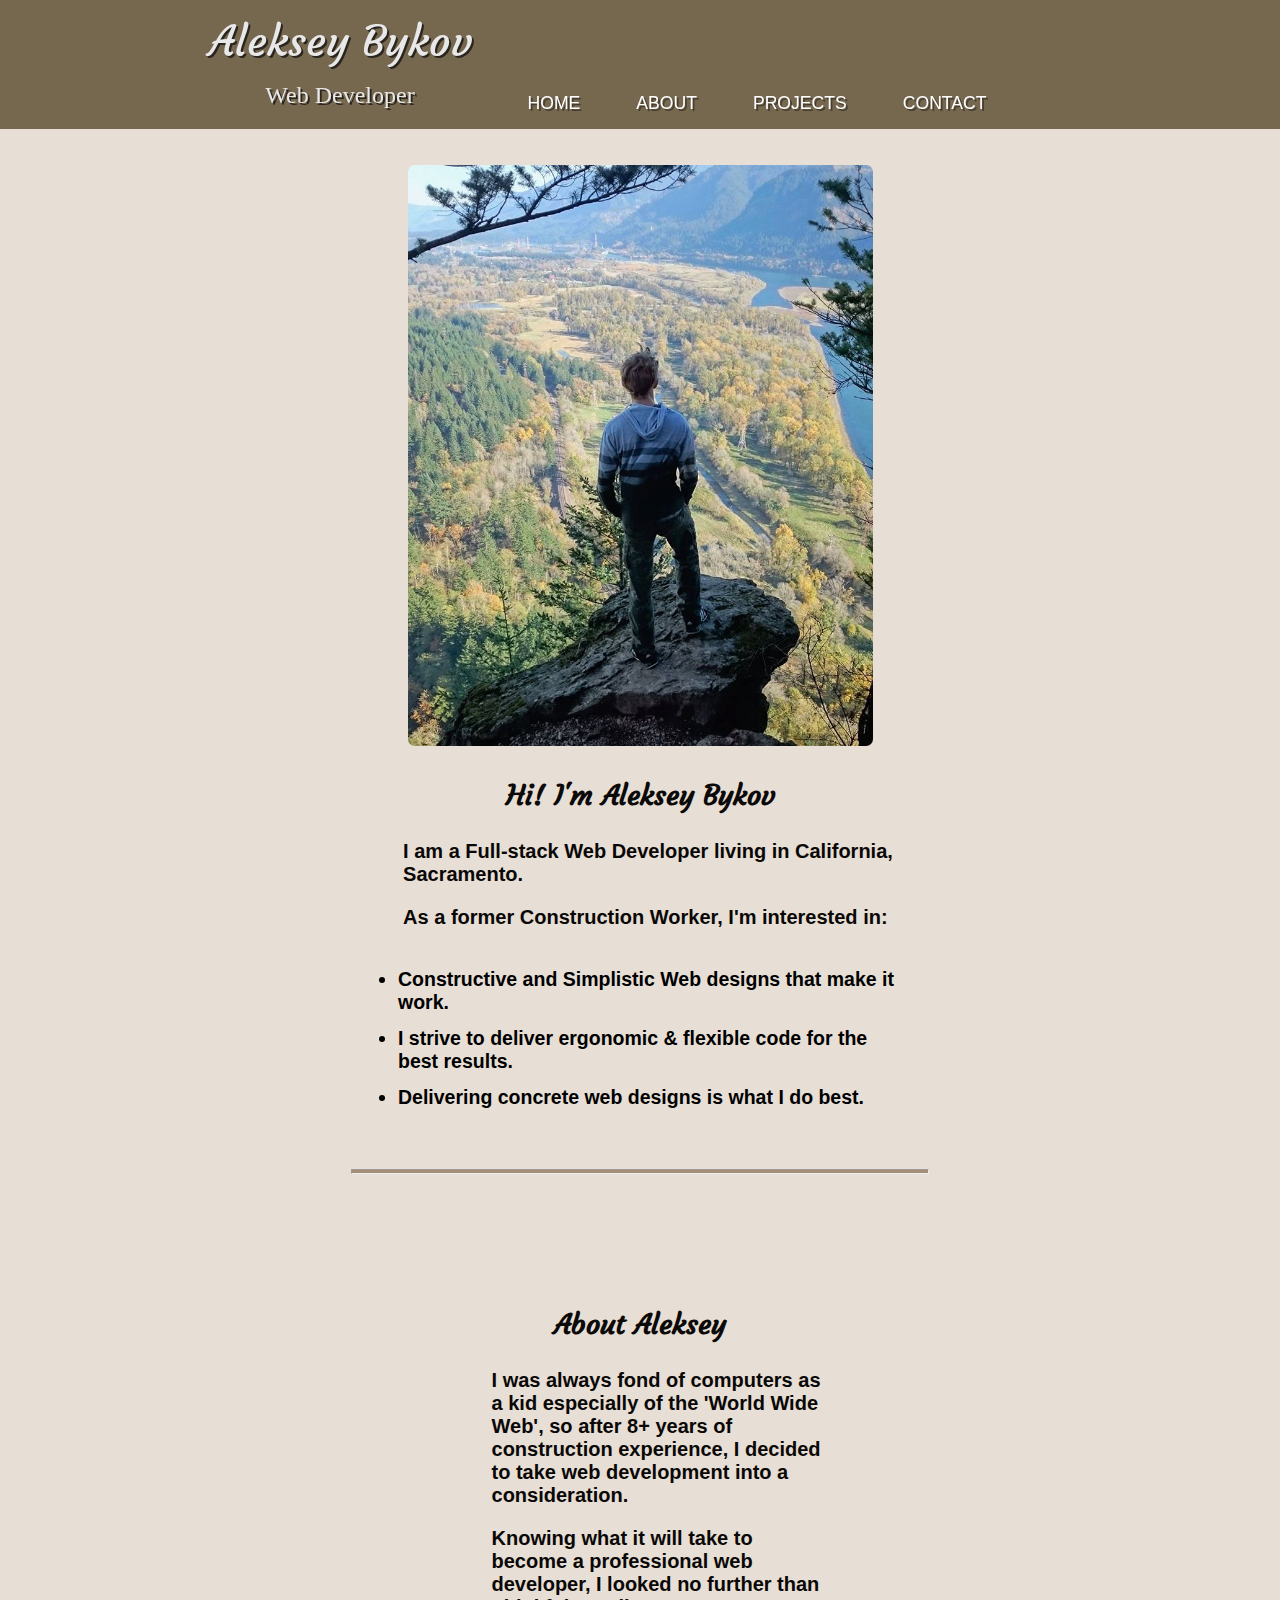
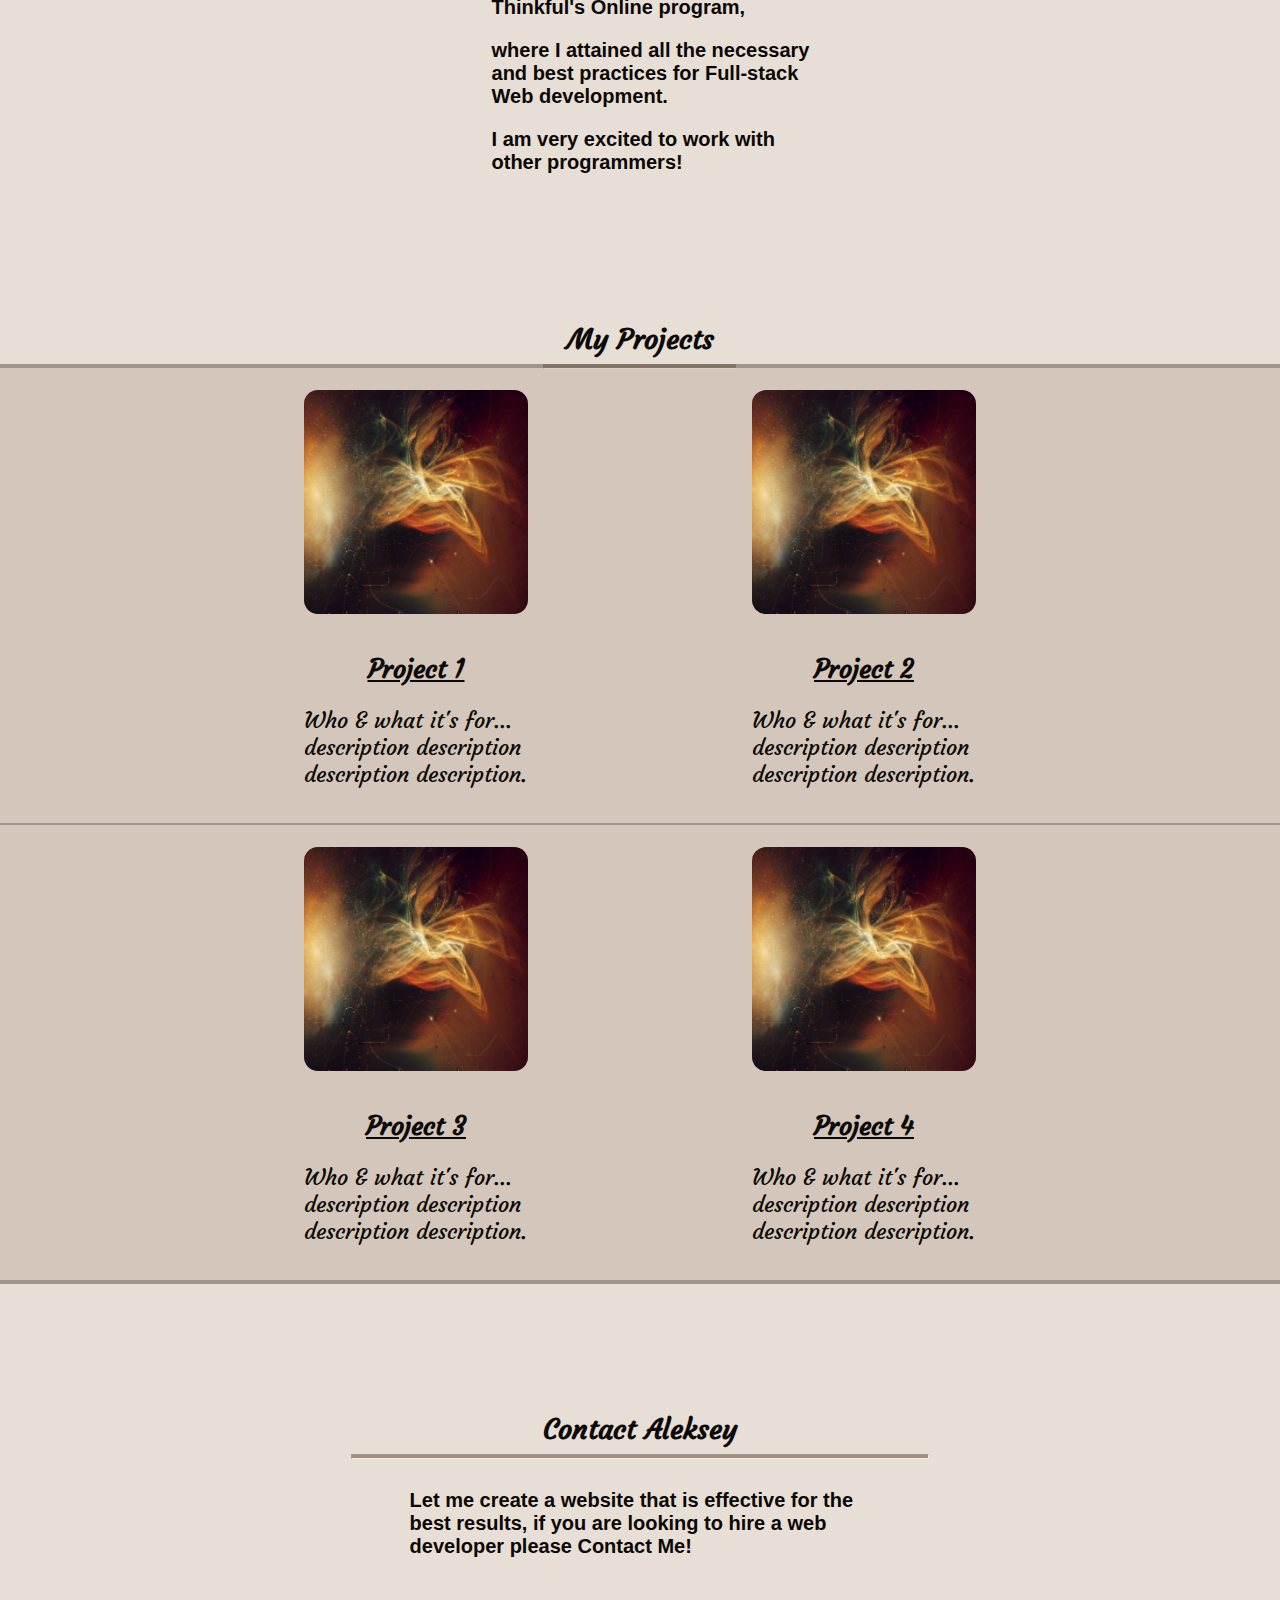
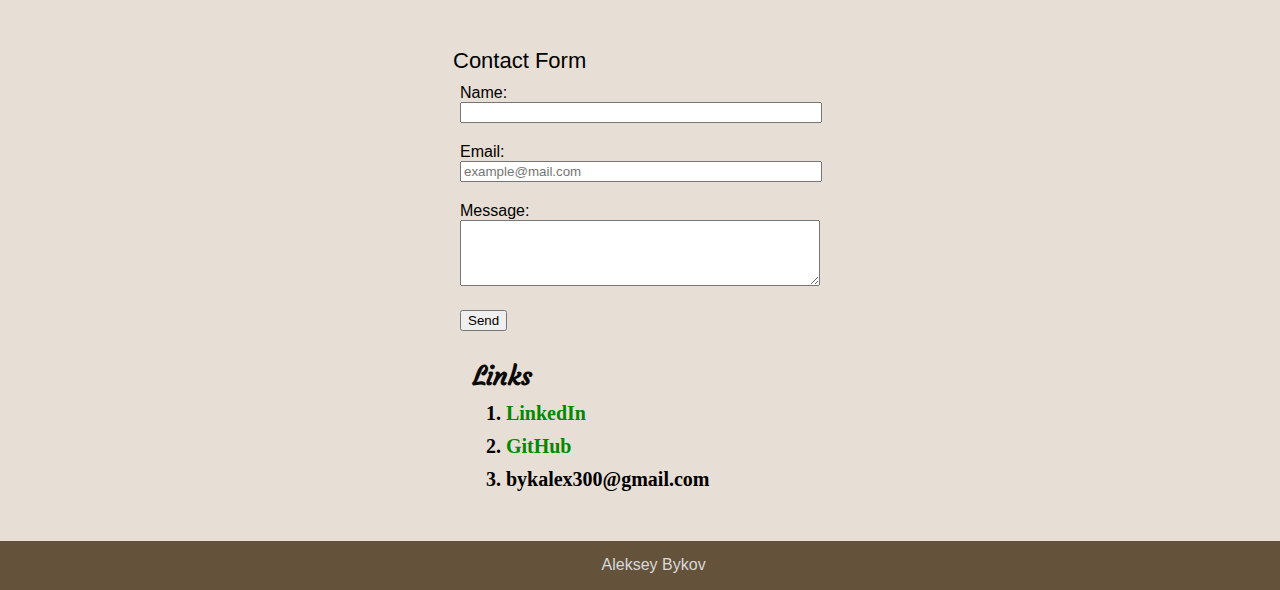
<file: index.html>
<!DOCTYPE html>
<html lang="en-US">

  <head>
    <meta charset="utf-8">
    <meta name="viewport" content="width=device-width, initial-scale=1">
    <title>Aleksey Bykov</title>
    <link href="style.css" rel="stylesheet" type="text/css" />
    <link rel="shortcut icon" type="image/png" href="img/fav-icon.png"/>
  </head>

  <body>
    <!--HEADER-->
    <header>
      <h1 class="logo">Aleksey Bykov</h1>
      <h2 class="logo">Web Developer</h2>
      <input type="checkbox" id="nav-toggle" class="nav-toggle">
      <nav>
        <ul>
          <li><a href="#home">Home</a></li>
          <li><a href="#about">About</a></li>
          <li><a href="#project">Projects</a></li>
          <li><a href="#contact">Contact</a></li>
        </ul>
      </nav>
      <label for="nav-toggle" class="nav-toggle-label">
        <span></span>
      </label>
    </header>
    <main>
      <!-- Group #1 -->
      <section id="home">
        <div class="imghdr-group">
          <div class="item">
            <img src="img/me.jpg" alt="Aleksey enjoying the outdoors" class="ri">
            <!--START Article-->
          </div>
        </div>
        <h3>Hi! I'm Aleksey Bykov</h3>
        <div class="group-intro">
          <div class="item">
            <p class="intro">I am a Full-stack Web Developer living in California, Sacramento.</p>
            <p class="intro">As a former Construction Worker, I'm interested in:</p>
          </div>  
          <div class="item">
            <ul class="list">
              <li>Constructive and Simplistic Web designs that make it work.</li>
              <li>I strive to deliver ergonomic & flexible code for the best results.</li>
              <li>Delivering concrete web designs is what I do best.</li>
            </ul>
          </div>
        </div>
      </section>
      <hr>
      <!--ABOUT-->
      <section class="anchor" id="about">
        <h3 class="jumptarget">About Aleksey</h3>
        <div class="group">
          <div class="item">
            <div class="about-p">
              <p>I was always fond of computers as a kid especially of the 'World Wide Web', so after 8+ years of construction experience, I decided to take web development into a consideration.</P>
              <p>Knowing what it will take to become a professional web developer, I looked no further than Thinkful's Online program,</P>
              <p>where I attained all the necessary and best practices for Full-stack Web development.</P>
              <p>I am very excited to work with other programmers!</p>
            </div>
          </div>
        </div>
      </section>
      <!--PROJECTS-->
      <section class="anchor">
        <h3 class="jumptarget" id="project">My Projects</h3>
        <hr class="hr-project">
        <div class="group-pr" id="projects1">
          <div class="item">
              <img src="img/fav-icon.png" alt="Project screenshot" class="pi">
            <h4 class="title">Project 1</h4>
              <p class="pr">Who & what it's for... description description description description.</P>
          </div>
          <div class="item">
              <img src="img/fav-icon.png" alt="Project screenshot" class="pi">
            <h4 class="title">Project 2</h4>
              <p class="pr">Who & what it's for... description description description description.</P>
          </div>
        </div>
                <div class="group-pr" id="projects2">
          <div class="item">
              <img src="img/fav-icon.png" alt="Project screenshot" class="pi">
            <h4 class="title">Project 3</h4>
              <p class="pr">Who & what it's for... description description description description.</P>
          </div>
          <div class="item">
              <img src="img/fav-icon.png" alt="Project screenshot" class="pi">
            <h4 class="title">Project 4</h4>
              <p class="pr">Who & what it's for... description description description description.</P>
          </div>
        </div>
      </section>
      <!--CONTACT-->
      <section class="anchor" id="contact">
        <h3 class="jumptarget">Contact Aleksey</h3>
        <hr class="hr-contact">
        <div class="group">
          <div class="item">
            <div class="contact-p">
              <p>Let me create a website that is effective for the best results, if you are looking to hire a web developer please Contact Me!</p>
            </div>
          </div>
        </div>
      </section>
      <!-- Contact Form -->
      <section class="contact-form">
        <h2>Contact Form</h2>
        <div class="group-contact">
          <div class="item-contact">
            <form action="https://formspree.io/f/xwkwojgp" method="POST">
              <label for="user-name">Name:</label>
              <input id="user-name" type="text" minlength="4" maxlength="150" name="name" required>

              <label for="email">Email:</label>
              <input name="Email" id="email" type="email" minlength="10" maxlength="150" placeholder="example@mail.com" required>

              <label for="user-message">Message:</label>
              <textarea id="user-message" name="message" minlength="2" maxlength="400" rows="4" required></textarea>
              <button type="submit">Send</button>
            </form>
          </div>
        </div>  
      </section>
      <!--LINKS-->
      <section class="contact-info">
          <h4 class="link">Links</h4>
            <ol>
              <li><a href="https://www.linkedin.com/in/aleksey-bykov-911273117/" target="_blank">LinkedIn</a></li>
              <li><a href="https://github.com/AlekWebDevv" target="_blank">GitHub</a></li>
              <li>bykalex300@gmail.com</li>
            </ol>
      </section>
      <!--FOOTER-->
      <footer class="ft1">
        <p id="ft">Aleksey Bykov</p>
      </footer>
    </main>
  </body>
</html>
</file>
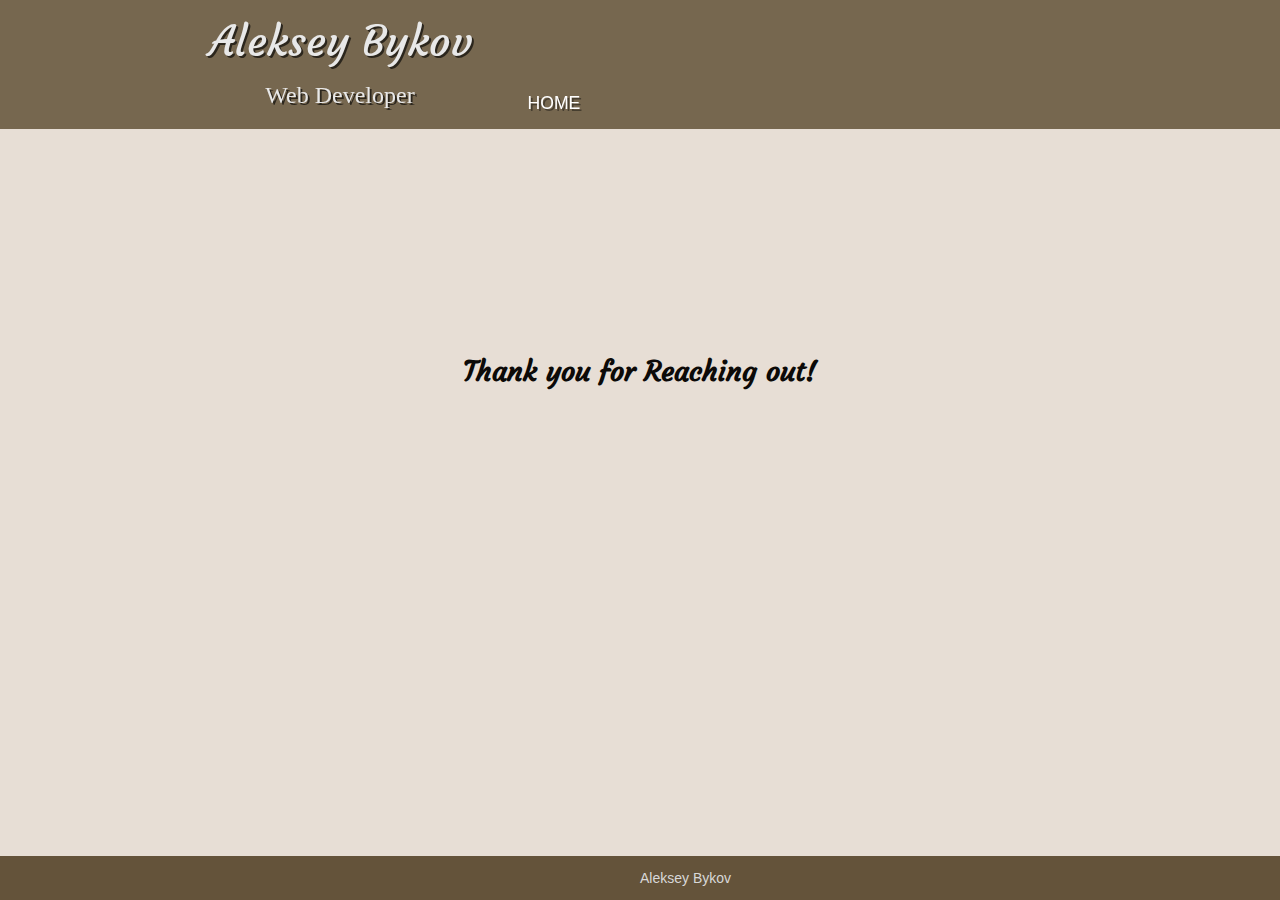
<file: form.html>
<!DOCTYPE html>
<html lang="en-US">

  <head>
    <meta charset="utf-8">
    <meta name="viewport" content="width=device-width, initial-scale=1">
    <title>Aleksey Bykov</title>
    <link href="style.css" rel="stylesheet" type="text/css" />
    <link rel="shortcut icon" type="image/png" href="img/fav-icon.png"/>
  </head>

  <body>
    <!--HEADER-->
    <header>
      <h1 class="logo">Aleksey Bykov</h1>
      <h2 class="logo">Web Developer</h2>
      <input type="checkbox" id="nav-toggle" class="nav-toggle">
      <nav>
        <ul>
          <li><a href="index.html">Home</a></li>
        </ul>
      </nav>
      <label for="nav-toggle" class="nav-toggle-label">
        <span></span>
      </label>
    </header>
    <main>
      <div class="imghdr-group"">
        <div class="item">
          <h3 class="ri">Thank you for Reaching out!</h3>
        </div>
      </div>
      <section class="submission">
      </section>
      <!--FOOTER-->
      <footer class="ft2">
        <p id="ft2">Aleksey Bykov</p>
      </footer>
    </main>
    <script></script>
  </body>
</html>
</file>
<file: style.css>
/* GENERAL STYLING */
:root {
  --background: rgba(100, 83, 58, 0.863);
}

*::before, *::after {
  box-sizing: border-box;
}

html, body {
  margin: 0; 
}

body {
  background: rgb(231, 222, 213);
}

.content {
  height: 200vh;
  background-blend-mode: multiply;
  background-size: 100%;
  display: grid;
  align-items: center;
}

header {
  background-color: var(--background);
  text-align: center;
  position: fixed;
  z-index: 999;
  width: 100%;
}

p.intro {
  font-family: 'Oswald', sans-serif;
  font-weight: 550;
  font-size: 20px;
  max-width: 80%;
  color: rgb(10, 8, 6);
  padding-left: 11.5%;
}

p {
  font-family: 'Oswald', sans-serif;
  font-weight: 550;
  font-size: 20px;
  max-width: 80%;
  color: rgb(10, 8, 6);
  padding-left: 32%;
}
p.email {
  font-size: 16px;
  margin-left: -4%;
  margin-bottom: 120px;
}
p.pr {
  display: flex;
  font-family: Courgette;
  font-size: 20px;
  color: rgb(12, 10, 8);
  margin-bottom: 15px;
  margin-right: 0;
  margin-left: -21%;
  max-width: 400px;
}

.about-p {
  margin-left: -24%;
  max-width: 114%;
}

footer.ft1 {
  background-color: rgb(100, 83, 58);
  padding-top: 10px;
  margin-bottom: 0%;
  box-shadow: 0 50vh 0 50vh rgb(100, 83, 58);
}

footer.ft2 {
  background-color: rgb(100, 83, 58);
  width:100%;
  padding:0;
  clear: both;
  bottom:0;
  position: absolute;  
}

#ft {
  font-size: 16px;
  margin-top: -10px;
  margin-left: 11%;
  padding-top: 15px;
  font-weight: 400;
  color: rgb(216, 216, 216);
}

#ft2 {
  font-family: 'Oswald', sans-serif;
  font-weight: lighter;
  font-size: 14px;
  max-width: 80%;
  color: rgb(216, 216, 216);
  padding-left: 45%;
}

h1 {
  font-family: Courgette;
  margin-top: 2%;
  margin-bottom: 0;
  font-size: 40px;
  font-weight: 500;
  padding-top: 10px;
  text-shadow: 2px 2px #000000a1;
}

header h2 {
  margin-bottom: 0px;
  font-size: 22px;
  font-weight: 300;
  padding-bottom: 20px;
  text-shadow: 2px 2px #000000a2;
}

h1, header h2 {
  color: rgb(232, 232, 232);
  text-align: center;
}

h3 {
  font-family: Courgette;
  font-size: 28px;
  color: rgb(12, 10, 8);
  text-align: center;
  margin-bottom: 7px;
}

h4 {
  font-family: Courgette;
  font-size: 26px;
  color: rgb(12, 10, 8);
  text-align: center;
  margin-bottom: 4px;
}
h4.title {
  text-decoration: underline;
}
h4.link {
  margin-left: -38%;
}

ul.list {
  font-family: 'Oswald', sans-serif;
  font-size: 19.5px;
  font-weight: 550;
  max-width: 80%;
  margin-left: 5%
}

ul.list li {
  margin: 13px;
}

/* IMG Styling */
img.ri {
  margin-top: 0;
  width: 62%;
  border-radius: 7px;
}
img.pi {
  margin-top: 10%;
  margin-right: 0;
  margin-left: 25%;
  width: 50%;
  border-radius: 9px;
}

/* CONTACT Styling */
.contact-p {
  margin-left: -24%;
  max-width: 114%;
  font-family: 'Oswald', sans-serif;
  font-weight: 550;
  font-size: 20px;
  color: rgb(10, 8, 6);
}

form {
  max-width: 600px;
  padding-right: 18px;
  padding-left: 12px;
}

.group-contact {
  display: flex;
  align-items: center;
}

.item-contact {
  flex: 1;
}

form input, form textarea {
  width: 100%;
  margin-bottom: 20px;
}

form label {
  font-family: 'Montserrat Alternates', sans-serif;
  font-weight: 400;
}

main section.contact-form {
  margin-top: 30px;
}

main section.contact-form h2 {
  font-size: 20px;
  font-family: 'Montserrat Alternates', sans-serif;
  font-weight: 400;
  margin: 0 10px;
  margin-left: 7px;
  padding-bottom: 10px;
  padding-top: 40px;
}

/* BR & HR Styling */
hr {
  margin-top: 40px;
  margin-bottom: 33px;
  padding-top: 1px;
  height: 2px;
  max-width: 90%;
  background-color:rgb(165, 142, 117);
}

hr.hr-project {
  margin-top: 0px;
  margin-bottom: -5px;
  max-width: 40%;
}

hr.hr-contact {
  margin-top: 0px;
  margin-bottom: 10px;
  max-width: 70%;
}

/* Navigation starts here */
.nav-toggle {
  display: none;
}

.nav-toggle-label {
  position: absolute;
  top: 0;
  left: 0;
  margin-left: 1em;
  height: 100%;
  display: flex;
  align-items: center;
}

.nav-toggle-label:hover {
  opacity: 0.65;
}

.nav-toggle-label span,
.nav-toggle-label span::before,
.nav-toggle-label span::after {
  display: block;
  background: rgb(255, 255, 255);
  height: 2px;
  width: 2em;
  border-radius: 2px;
  position: relative;
}

.nav-toggle-label span::before,
.nav-toggle-label span::after {
  content: '';
  position: absolute;
}

.nav-toggle-label span::before {
  bottom: 7px;
}

.nav-toggle-label span::after {
  top: 7px;
}

nav {
  position: absolute;
  text-align: left;
  top: 100%;
  left: 0;
  background: var(--background);
  width: 100%;
  transform: scale(1, 0);
  transform-origin: top;
  transition: transform 400ms ease-in-out;
}

nav ul {
  margin: 0;
  padding: 0;
  list-style: none;
}

nav li {
  margin-bottom: 1em;
  margin-left: 1em;
}

nav a {
  font-family: 'Work Sans', sans-serif;
  font-weight: 400;
  color: white;
  text-decoration: none;
  font-size: 1rem;
  text-transform: uppercase;
  opacity: 0;
  transition: opacity 150ms ease-in-out;
  text-shadow: 2px 2px #00000067;
}

/* nav a:checked ~ .nav-toggle:checked ~ nav {
  transform: scale(1,0); */

nav a:hover {
  color: rgb(7, 7, 7);
  text-shadow: none;
}

.nav-toggle:checked ~ nav { 
  transform: scale(1,1);
}

.nav-toggle:checked ~ nav a {
  opacity: 1;
  transition: opacity 25ms ease-in-out 250ms;
}

.jumptarget::before {
  content:"";
  display:block;
  height:150px; /* fixed header height*/
  margin:-50px 0 0; /* negative fixed header height */
}

/* LINKS */
section.contact-info a:link {
  background-color: transparent;
  text-decoration: none;
  color: rgb(0, 138, 0);
}

section.contact-info a:visited {
  background-color: transparent;
  text-decoration: none;
  color: rgb(61, 0, 228);
}

section.contact-info a:hover {
  background-color: transparent;
  text-decoration: underline;
  color: rgb(255, 115, 0);
}

section.contact-info a:active {
  background-color: transparent;
  text-decoration: underline;
  color: rgb(255, 247, 241);
}
.contact-info {
  font-size: 17px;
  font-weight: 550;
  max-width: 28%;
  margin-bottom: 50px;
  margin-top: -5px;
}

ol {
  margin-left: 9%;
  margin-top: 10px;
  margin-bottom: 0px;
}

ol li {
  
  margin-top: 10px;
}

@font-face {
  font-family: courgette;
  src: url(Courgette-Regular.ttf);
}

/*      Form.html      */
h3.ri {
  margin-top: 100%;
  margin-bottom: 100%;
}

/* --- Groups & Items & Sections --- */
.group , .group-pr {
  display: flex;
  flex-direction: column;
  justify-content: center;
}

.group-intro {
  display: flex;
  flex-direction: column;
}

.imghdr-group {
  display: flex;
  flex-direction: column;
  text-align: center;
}

.item {
  flex: 1;
  margin: auto;
  align-items: center;
}

#projects1 {
  background-color: rgba(190, 171, 156, 0.466);
  border-top: 4px solid rgba(0, 0, 0, 0.247);
}
#projects2 {
  background-color: rgba(190, 171, 156, 0.466);
  border-bottom: 4px solid rgba(0, 0, 0, 0.247);
}

/*            Desktop              */
@media all and (min-width: 550px) {
  img.ri {
  margin-top: 27%
  }
}
@media all and (max-width: 550px) {
  img.ri {
  margin-top: 38%
  }
}

@media all and (min-width: 800px) {
  img.ri {
  margin-top: 22%
  }
  img.pi {
    width: 50%;
    margin-top: 5%;
    margin-left: 25%;
    margin-bottom: 0%;
    border-radius: 14px;
    margin-right: 0;
  }
  p {
    max-width: 37%;
    padding-left: 32%;
  }
  p.email {
    font-size: 18px;
    margin-left: 103%;
  }
  p.pr {
  font-size: 22px;
  max-width: 500px;
  margin-left: 25%;
  margin-right: 10%;
  padding-left: 0%;
  padding-bottom: 20px;
  align-items: center;
  }
  section.contact-form {
    padding: 0 35%;
    padding-bottom: 15px;
  }
  .contact-p {
  margin-left: 0;
  }
  .about-p {
  max-width: 70%;
  margin-left: 16%;
  }
  .group {
    flex-direction: row;
  }
  .group-pr {
    flex-direction: row;
    padding-left: 15%;
    padding-right: 15%;
  }
  .contact-info {
  font-size: 20px;
  font-weight: 550;
  max-width: 28%;
  margin-bottom: 50px;
  margin-top: -20px;
  }
  ol {
  margin-left: 130%;
  }
  #ft {
  margin-left: 15%;
  }
  #ft2 {
  padding-left: 50%;
  }
  main section.contact-form h2 {
  font-size: 22px;
  margin-left: 5px;
  }
  hr {
  max-width: 45%;
  }
  hr.hr-project {
  max-width: 15%;
  }
  hr.hr-contact {
  max-width: 45%;
  }
  #projects1 {
  border-bottom: 2px solid rgba(0, 0, 0, 0.247);
  }
  /* Navigation starts here */
  .nav-toggle-label {
    display: none;
  }
  header {
    display: grid;
    grid-template-columns: 1fr auto minmax(600px, 1fr) 1fr;
  }
  h1 {
  margin-bottom: -2%;
  font-size: 42px;
  }
  header h2 {
  font-size: 24px;
  font-weight: lighter;
  }
  h4.link {
  margin-left: 132%;
  }
  .logo {
    grid-column: 2 / 3;
  }
  nav {
    all: unset;
    grid-column: 3 / 4;
    display: flex;
    justify-items: flex-end;
    align-items: center;
  }
  nav ul {
    display: flex;
    justify-content: flex-end;
  }
  nav li {
    margin-left: 3.5em;
    margin-bottom: -1em;
  }
  nav a {
    opacity: 1;
    position: relative;
    font-size: 1.1rem;
  }
  nav a::before {
    content: '';
    display: block;
    height: 4px;
    background: rgb(12, 12, 12);
    position: absolute;
    bottom: -.5em;
    left: 0;
    right: 0;
    transform: scale(0, 1);
    transform-origin: right;
    transition: transform ease-in-out 200ms;
  }
  nav a:hover::before {
    transform: scale(1,1);
  }
}
</file>
